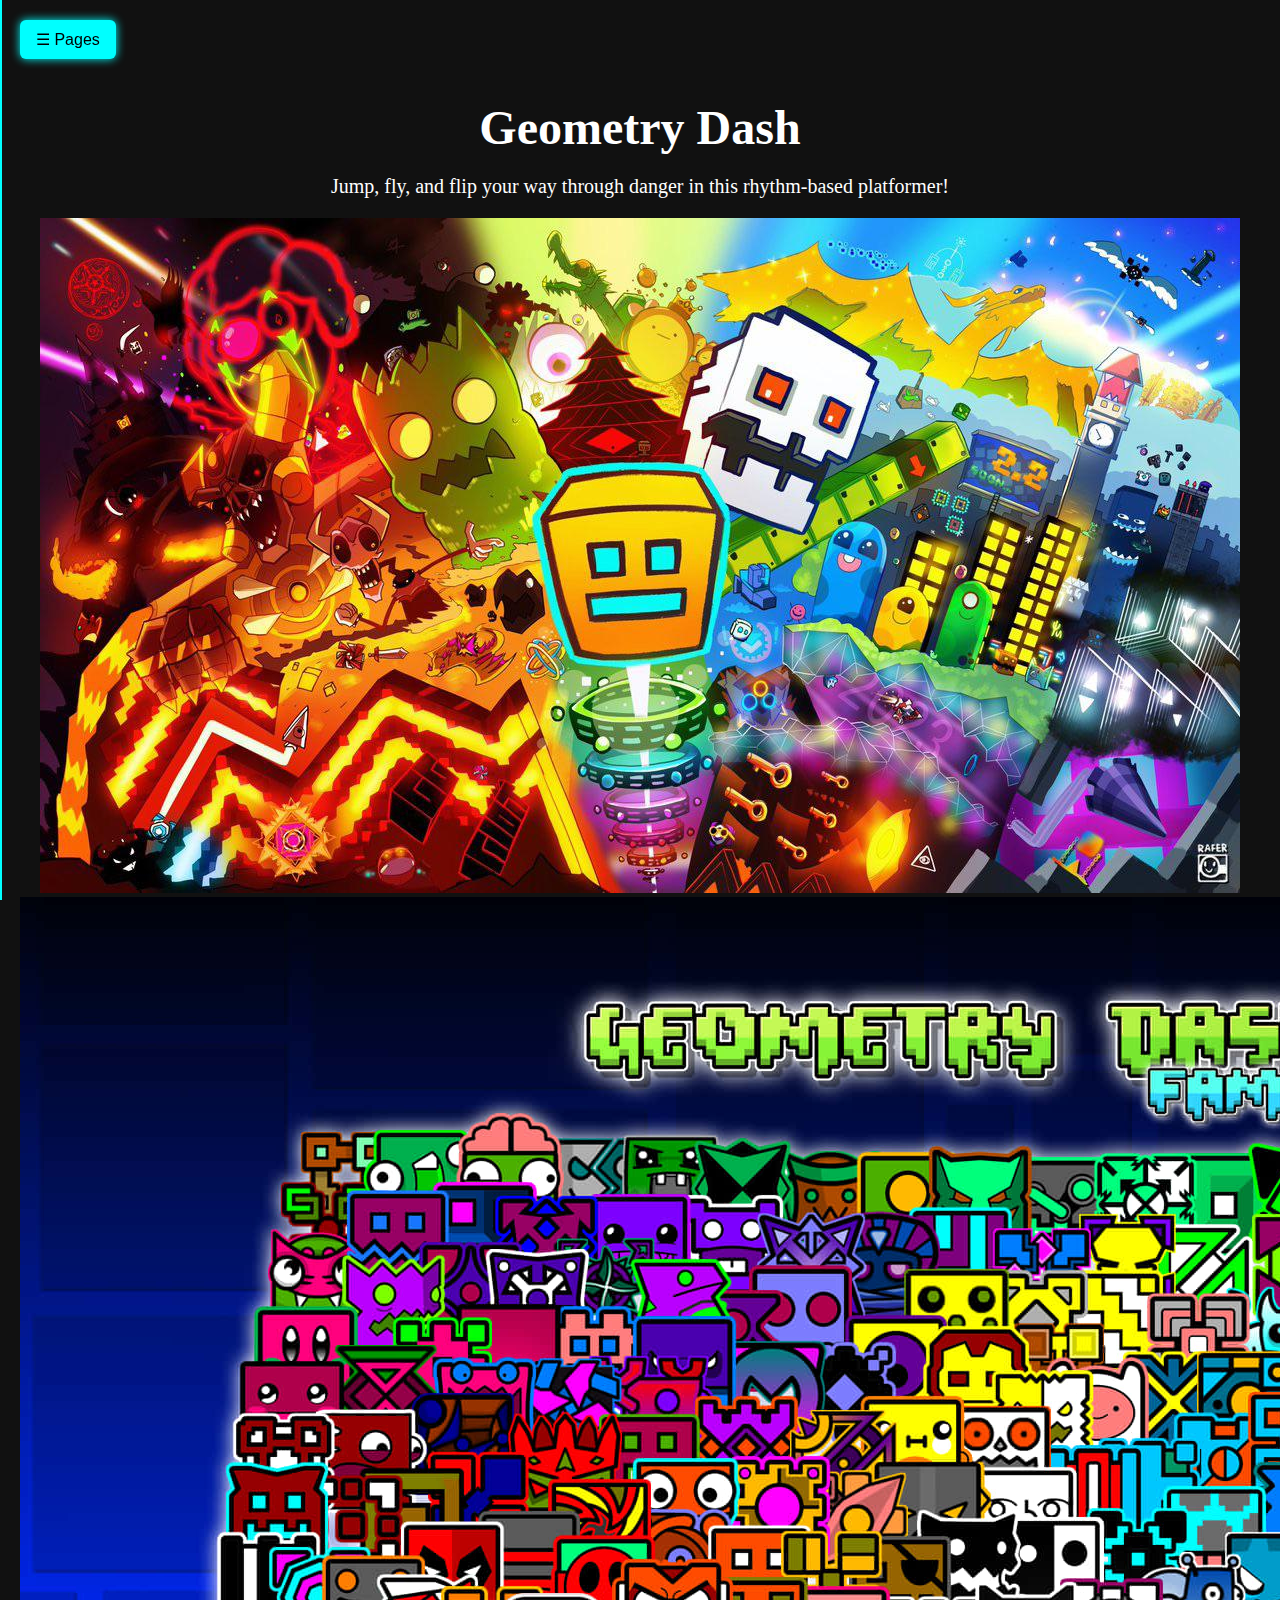
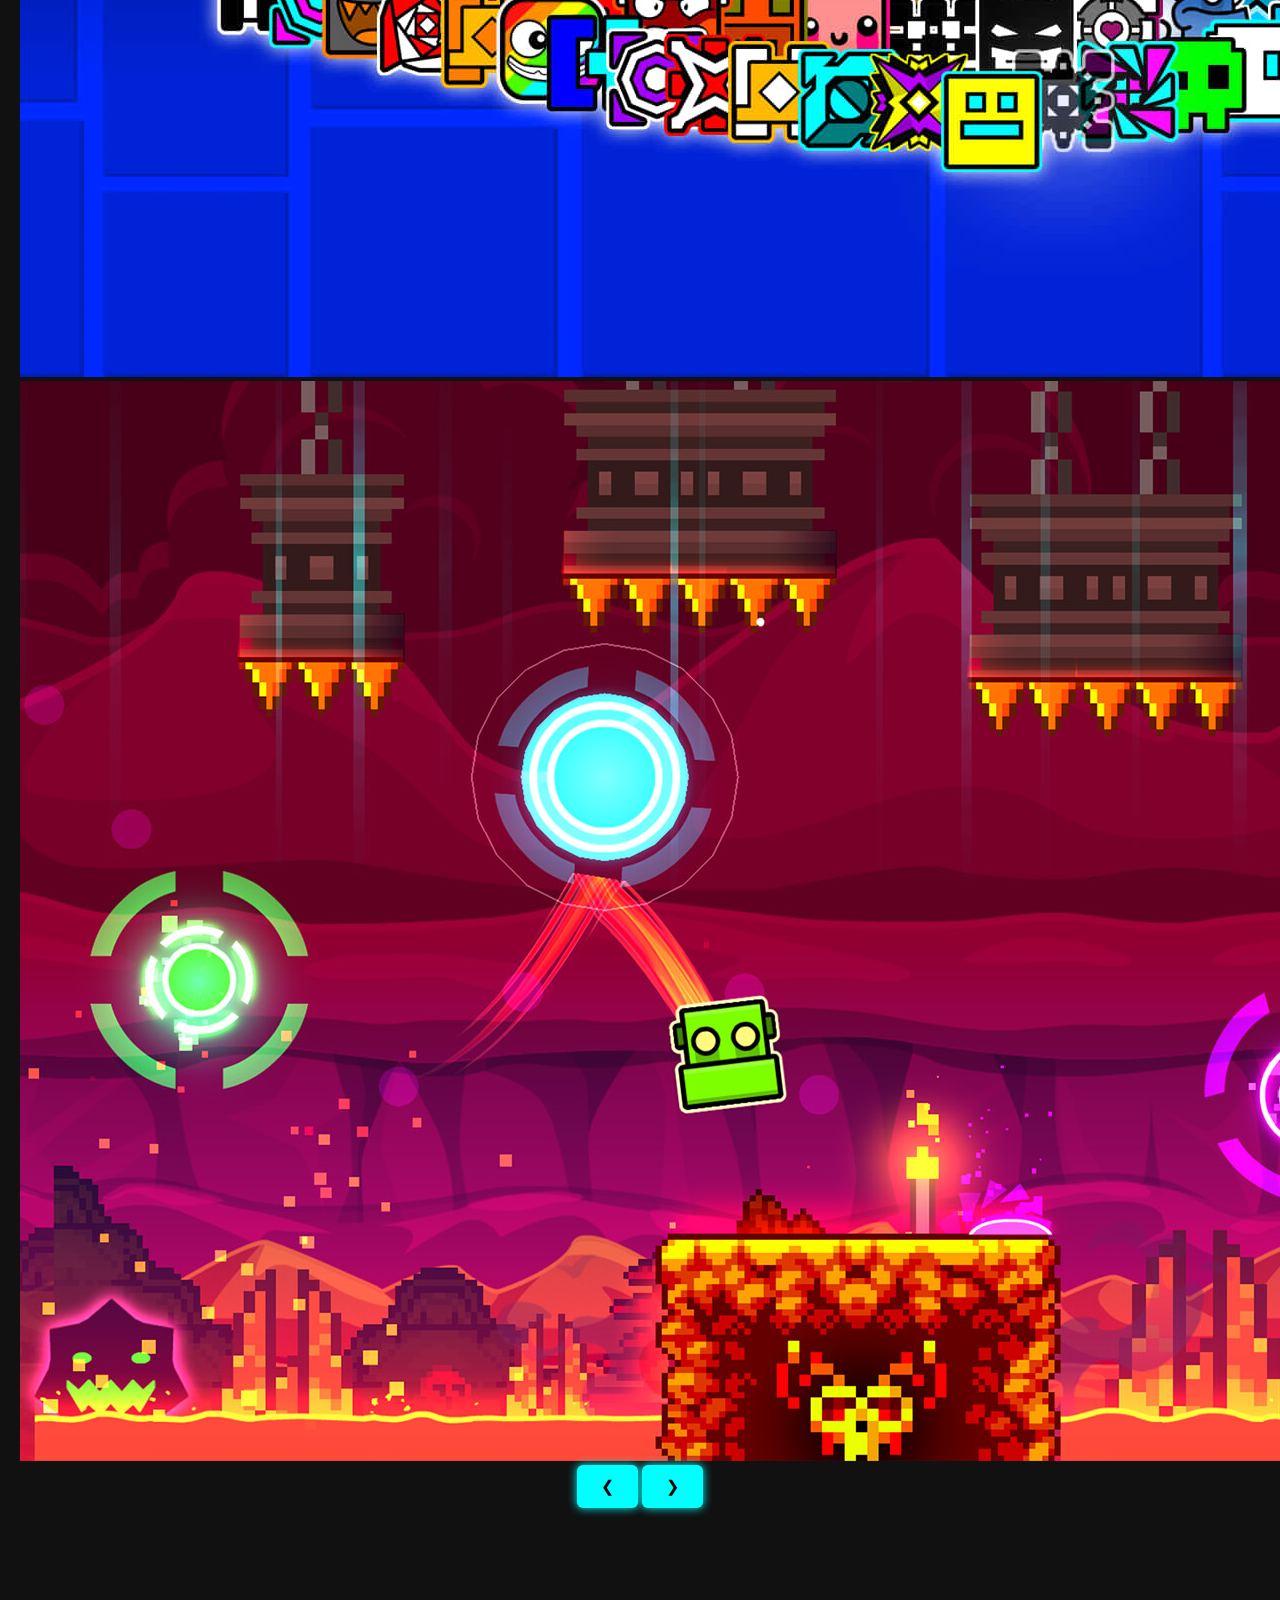
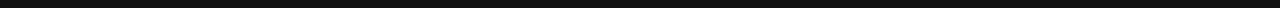
<file: Pages/hero2.html>
<!DOCTYPE html>
<html lang="en">
<head>
  <meta charset="UTF-8" />
  <meta name="viewport" content="width=device-width, initial-scale=1.0"/>
  <title>WD Seatwork 2 - Page 2</title>
  <link rel="stylesheet" href="../assets/css/style.css" />
</head>
<body>

  <!-- Sidebar Toggle Button -->
  <button class="openbtn" onclick="toggleSidebar()">☰ Pages</button>

  <!-- Sidebar -->
  <div id="mySidebar" class="sidebar">
    <a href="../index.html">Page 1</a>
    <a href="hero2.html">Page 2</a>
    <a href="hero3.html">Page 3</a>
    <a href="hero4.html">Page 4</a>
    <a href="hero5.html">Page 5</a>
  </div>

  <!-- Geometry Dash Section -->
  <section class="hero geometry-dash">
    <h1>Geometry Dash</h1>
    <p>Jump, fly, and flip your way through danger in this rhythm-based platformer!</p>

    <!-- Carousel -->
    <div class="carousel">
      <img src="../assets/images/gd1.jpg" alt="GD Level 1" class="carousel-img active">
      <img src="../assets/images/gd2.jpg" alt="GD Level 2" class="carousel-img">
      <img src="../assets/images/gd3.jpg" alt="GD Level 3" class="carousel-img">

      <div class="carousel-controls">
        <button onclick="changeSlide(-1)">❮</button>
        <button onclick="changeSlide(1)">❯</button>
      </div>
    </div>
  </section>

  <script>
    function toggleSidebar() {
      document.getElementById("mySidebar").classList.toggle("active");
    }

    // Simple carousel
    let slideIndex = 0;
    const slides = document.querySelectorAll('.carousel-img');
    setInterval(() => {
      slides[slideIndex].classList.remove('active');
      slideIndex = (slideIndex + 1) % slides.length;
      slides[slideIndex].classList.add('active');
    }, 3000);
  </script>

</body>
</html>
</file>
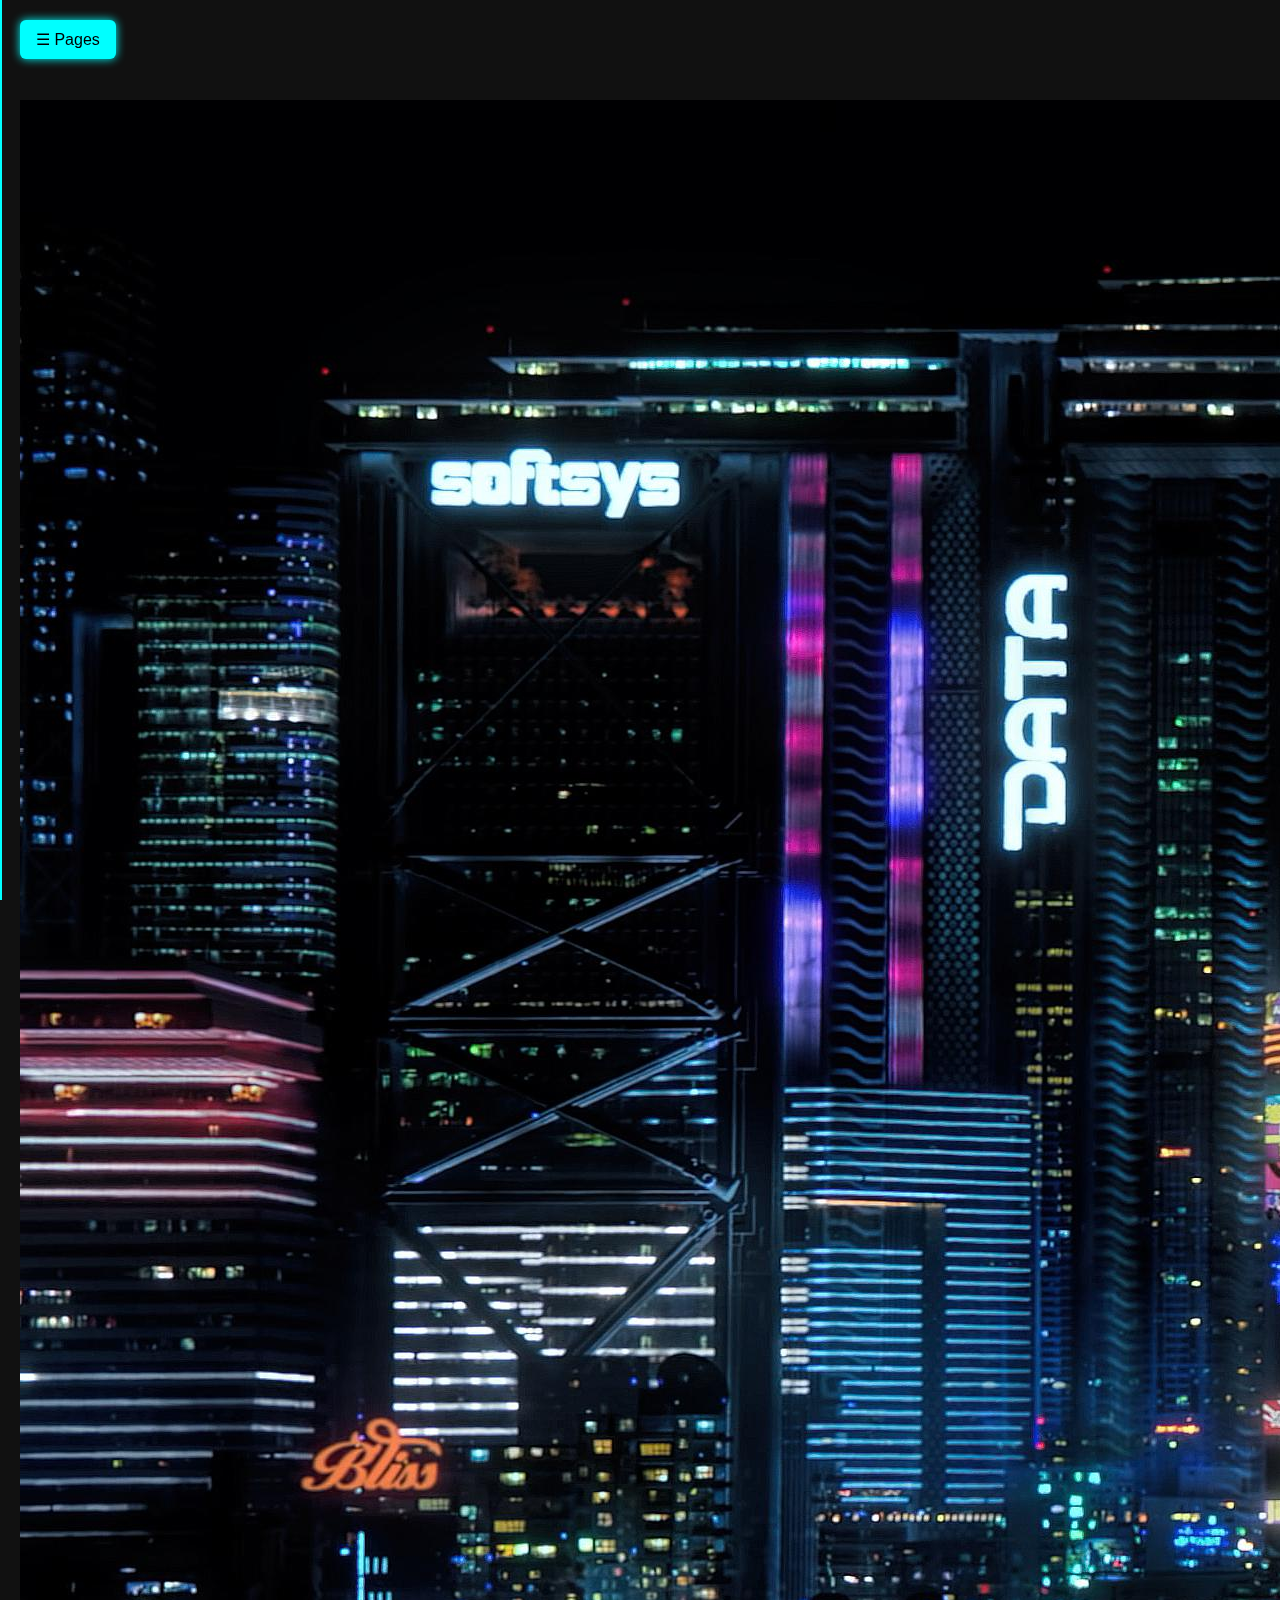
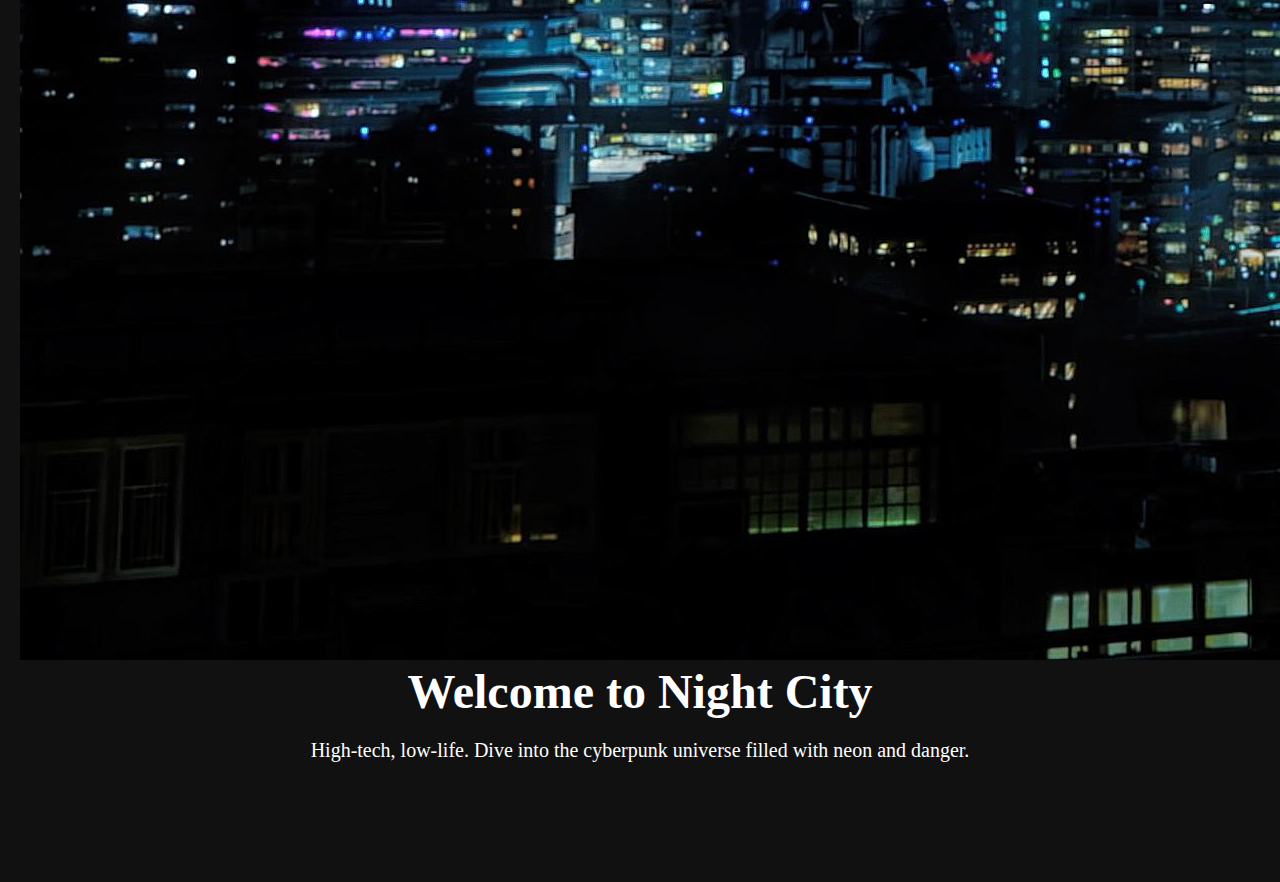
<file: Pages/hero3.html>
<!DOCTYPE html>
<html lang="en">
<head>
  <meta charset="UTF-8" />
  <meta name="viewport" content="width=device-width, initial-scale=1.0"/>
  <title>WD Seatwork 2 - Page 3</title>
  <link rel="stylesheet" href="../assets/css/style.css" />
</head>
<body>

  <button class="openbtn" onclick="toggleSidebar()">☰ Pages</button>

  <div id="mySidebar" class="sidebar">
    <a href="../index.html">Page 1</a>
    <a href="hero2.html">Page 2</a>
    <a href="hero3.html">Page 3</a>
    <a href="hero4.html">Page 4</a>
    <a href="hero5.html">Page 5</a>
  </div>

  <section class="hero cyberpunk">
    <!-- Background image -->
    <img src="../assets/images/cybercity.jpg" alt="Cyberpunk City" class="bg-img">

    <!-- Dark overlay -->
    <div class="neon-overlay"></div>

    <!-- Text content -->
    <div class="hero-content">
      <h1 class="typewriter">Welcome to Night City</h1>
      <p>High-tech, low-life. Dive into the cyberpunk universe filled with neon and danger.</p>
    </div>
  </section>

  <script>
    function toggleSidebar() {
      document.getElementById("mySidebar").classList.toggle("active");
    }
  </script>

</body>
</html>
</file>
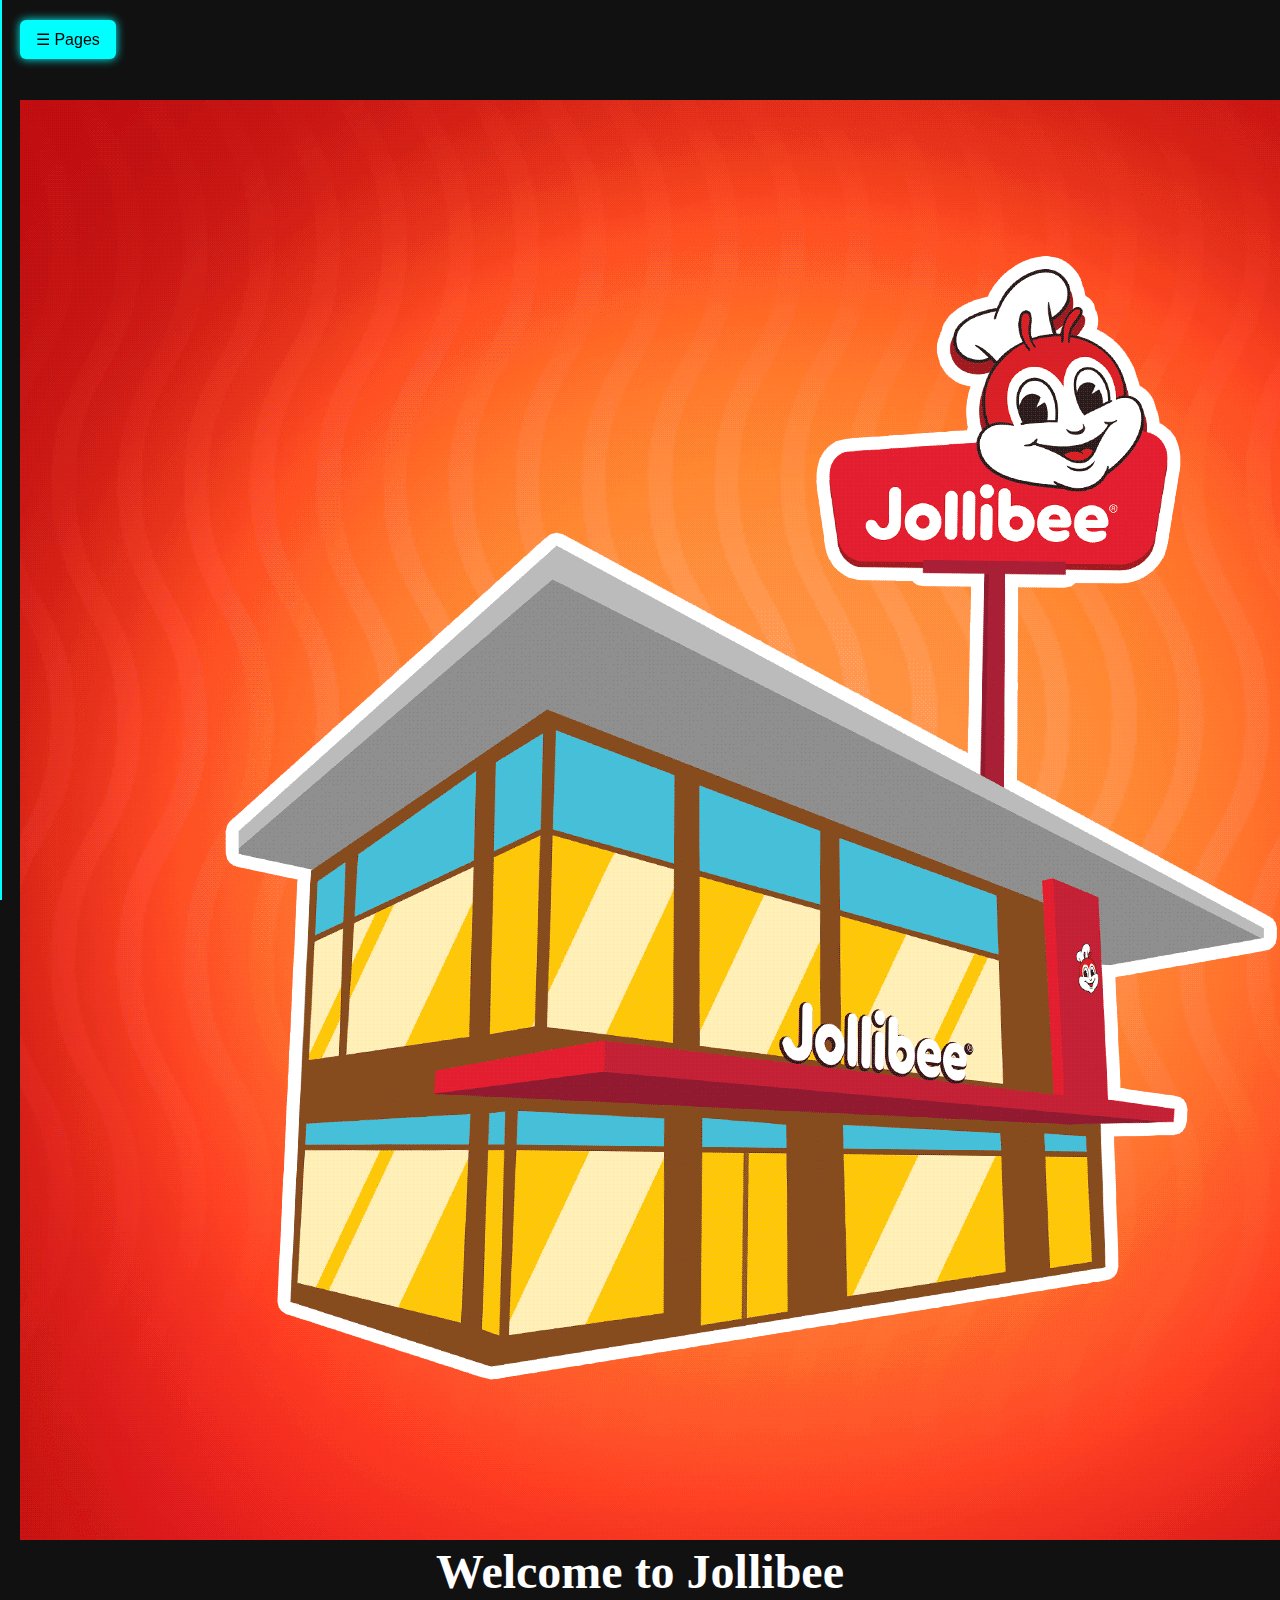
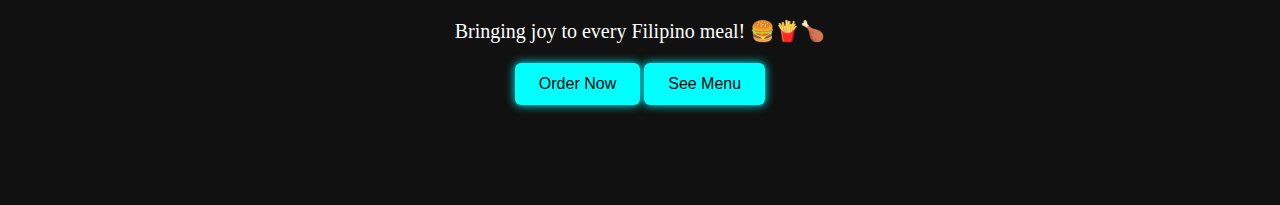
<file: Pages/hero5.html>
<!DOCTYPE html>
<html lang="en">
<head>
  <meta charset="UTF-8" />
  <meta name="viewport" content="width=device-width, initial-scale=1.0"/>
  <title>WD Seatwork 2 - Page 5</title>
  <link rel="stylesheet" href="../assets/css/style.css" />
</head>
<body>

  <!-- Sidebar Toggle Button -->
  <button class="openbtn" onclick="toggleSidebar()">☰ Pages</button>

  <!-- Sidebar -->
  <div id="mySidebar" class="sidebar">
    <a href="../index.html">Page 1</a>
    <a href="hero2.html">Page 2</a>
    <a href="hero3.html">Page 3</a>
    <a href="hero4.html">Page 4</a>
    <a href="hero5.html">Page 5</a>
  </div>

  <!-- Jollibee Hero -->
  <section class="hero jollibee-hero">
    <img src="../assets/images/jollibee.png" alt="Jollibee Background" class="jolli-bg">

    <div class="text-box">
      <h1>Welcome to Jollibee</h1>
      <p>Bringing joy to every Filipino meal! 🍔🍟🍗</p>
      <button class="btn red">Order Now</button>
      <button class="btn yellow">See Menu</button>
    </div>
  </section>

  <script>
    function toggleSidebar() {
      document.getElementById("mySidebar").classList.toggle("active");
    }
  </script>

</body>
</html>
</file>
<file: assets/css/style.css>
/* Basic Reset */
* {
  margin: 0;
  padding: 0;
  box-sizing: border-box;
}

/* Sidebar */
.sidebar {
  height: 100%;
  width: 0;
  position: fixed;
  z-index: 100;
  top: 0;
  left: 0;
  background-color: #0f0f0f;
  overflow-x: hidden;
  transition: 0.4s ease;
  padding-top: 60px;
  border-right: 2px solid cyan;
}

.sidebar.active {
  width: 250px;
}

.sidebar a {
  padding: 12px 24px;
  text-decoration: none;
  font-size: 18px;
  color: cyan;
  display: block;
  transition: 0.2s;
}

.sidebar a:hover {
  background-color: #1a1a1a;
  color: white;
}

.openbtn {
  position: fixed;
  top: 20px;
  left: 20px;
  z-index: 101;
  background-color: cyan;
  color: black;
  padding: 10px 16px;
  font-size: 16px;
  cursor: pointer;
  border: none;
  border-radius: 6px;
  box-shadow: 0 0 10px cyan;
}

/* Hero Sections */
.hero {
  padding: 100px 20px;
  text-align: center;
  color: white;
  min-height: 100vh;
  background-color: #111;
}

.elden-ring {
  background: url("images/eldenring-bg.jpg") center/cover no-repeat;
}

.hero h1 {
  font-size: 48px;
  margin-bottom: 20px;
}

.hero p {
  font-size: 20px;
  margin-bottom: 20px;
}

.hero button {
  padding: 12px 24px;
  font-size: 16px;
  background-color: cyan;
  color: black;
  border: none;
  border-radius: 6px;
  cursor: pointer;
  box-shadow: 0 0 10px cyan;
}

.hero button:hover {
  background-color: white;
}
</file>
